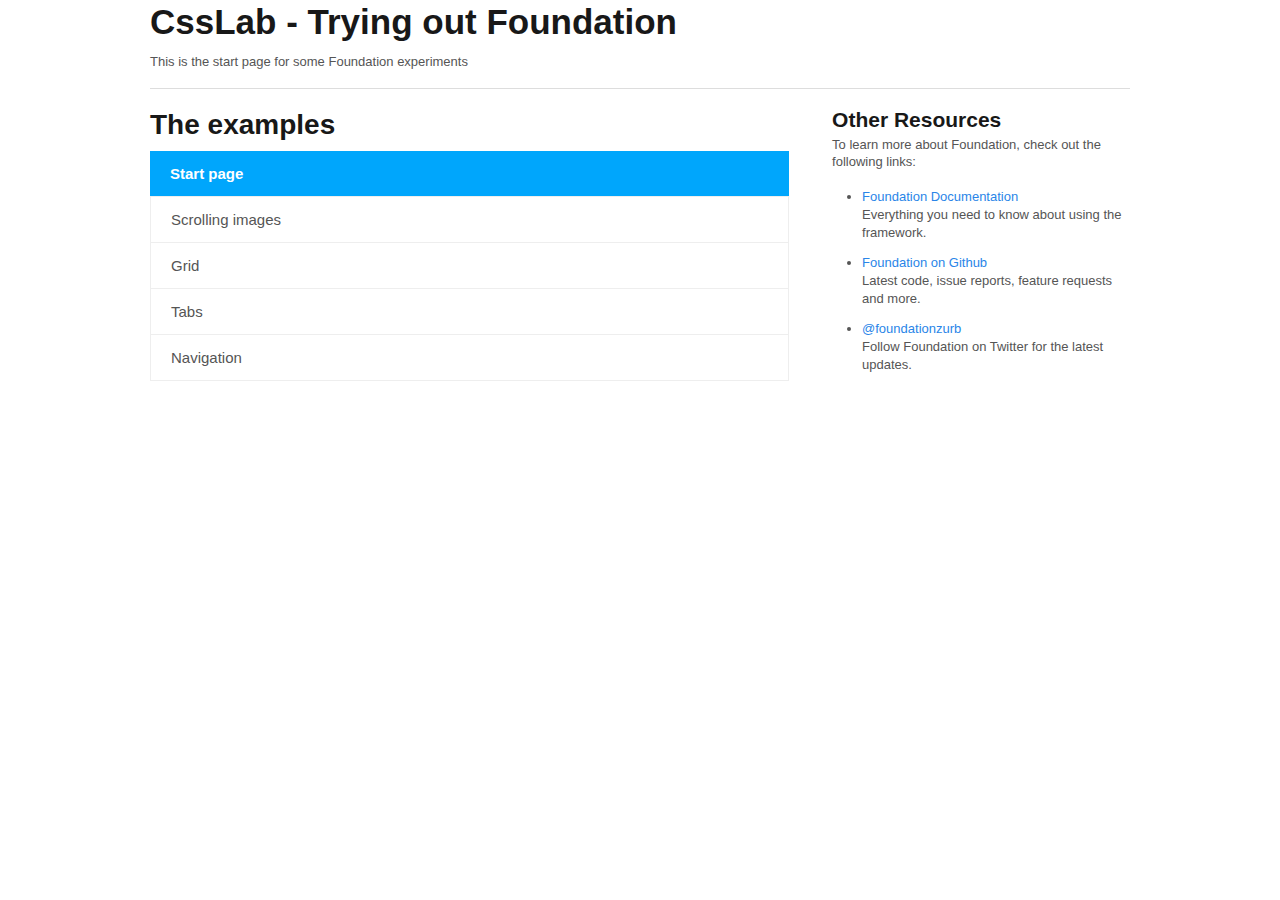
<file: foundation/index.html>
<!DOCTYPE html>

<!-- paulirish.com/2008/conditional-stylesheets-vs-css-hacks-answer-neither/ -->
<!--[if lt IE 7]> <html class="no-js lt-ie9 lt-ie8 lt-ie7" lang="en"> <![endif]-->
<!--[if IE 7]>    <html class="no-js lt-ie9 lt-ie8" lang="en"> <![endif]-->
<!--[if IE 8]>    <html class="no-js lt-ie9" lang="en"> <![endif]-->
<!--[if gt IE 8]><!--> <html lang="en"> <!--<![endif]-->
<head>
  <meta charset="utf-8" />

  <!-- Set the viewport width to device width for mobile -->
  <meta name="viewport" content="width=device-width" />

  <title>CssLab - Foundation</title>

  <!-- Included CSS Files -->
  <link rel="stylesheet" href="lib/stylesheets/foundation.css">
  <link rel="stylesheet" href="stylesheets/app.css">

  <!--[if lt IE 9]>
  <link rel="stylesheet" href="lib/stylesheets/ie.css">
  <![endif]-->


  <!-- IE Fix for HTML5 Tags -->
  <!--[if lt IE 9]>
  <script src="http://html5shiv.googlecode.com/svn/trunk/html5.js"></script>
  <![endif]-->

</head>
<body>

<!-- container -->
<div class="container">

  <div class="row">
    <div class="twelve columns">
      <h2>CssLab - Trying out Foundation</h2>
      <p>This is the start page for some Foundation experiments</p>

      <hr />
    </div>
  </div>

  <div class="row">
    <div class="eight columns">
      <h3>The examples</h3>

      <dl class="nice tabs vertical">
        <dd><a href="index.html" class="active">Start page</a></dd>
        <dd><a href="scrolling.html">Scrolling images</a></dd>
        <dd><a href="grid.html">Grid</a></dd>
        <dd><a href="tabs.html">Tabs</a></dd>
        <dd><a href="navigation.html">Navigation</a></dd>
      </dl>
  </div>

    <div class="four columns">
      <h4>Other Resources</h4>
      <p>To learn more about Foundation, check out the following links:</p>
      <ul class="disc">
        <li><a href="http://foundation.zurb.com/docs">Foundation Documentation</a><br />Everything you need to know about using the framework.</li>
        <li><a href="http://github.com/zurb/foundation">Foundation on Github</a><br />Latest code, issue reports, feature requests and more.</li>
        <li><a href="http://twitter.com/foundationzurb">@foundationzurb</a><br />Follow Foundation on Twitter for the latest updates.</li>
      </ul>
    </div>
  </div>

</div>
<!-- container -->




<!-- Included JS Files -->
<script src="lib/javascripts/foundation.js"></script>
<script src="javascripts/app.js"></script>

</body>
</html>
</file>
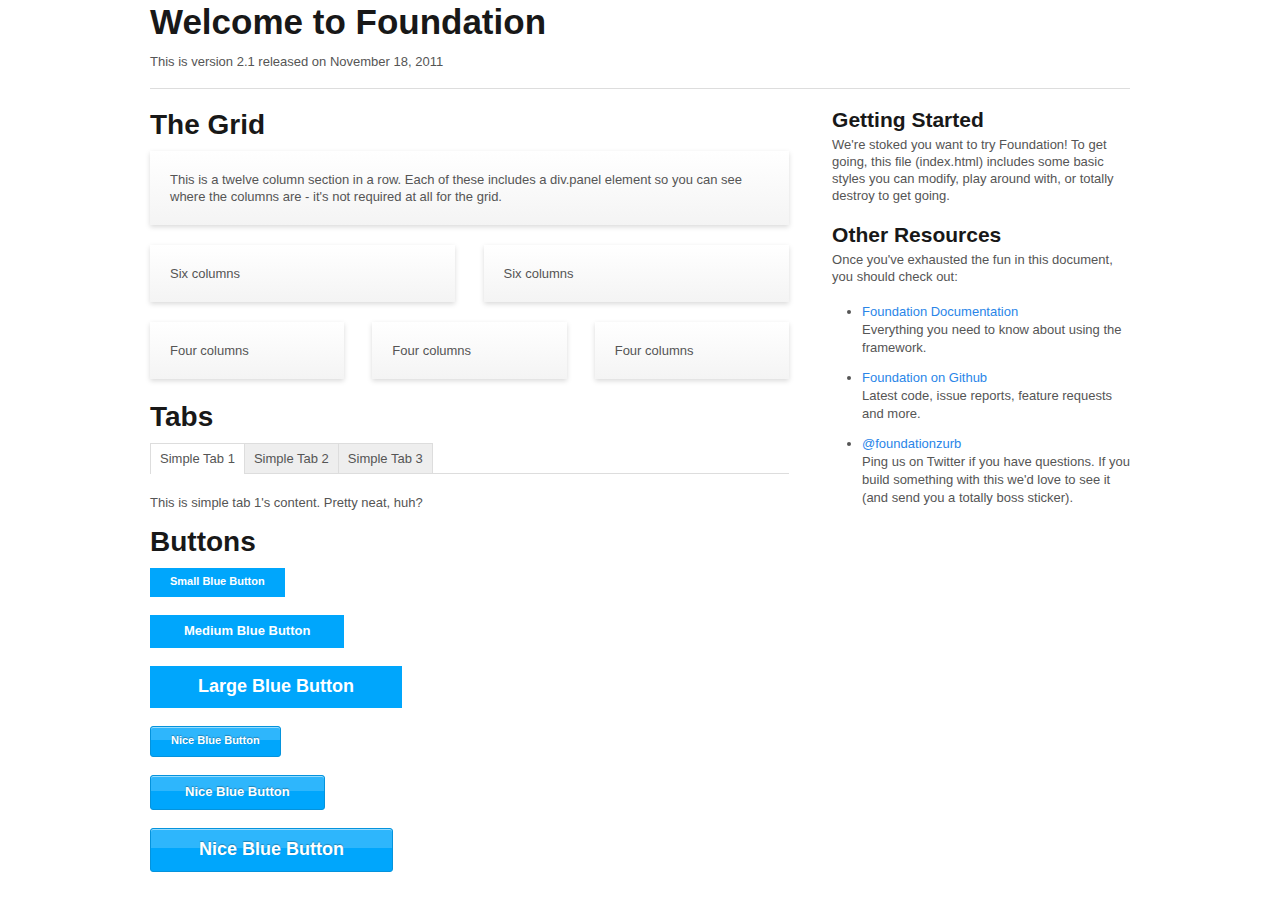
<file: foundation/foundation/index.html>
<!DOCTYPE html>

<!-- paulirish.com/2008/conditional-stylesheets-vs-css-hacks-answer-neither/ -->
<!--[if lt IE 7]> <html class="no-js lt-ie9 lt-ie8 lt-ie7" lang="en"> <![endif]-->
<!--[if IE 7]>    <html class="no-js lt-ie9 lt-ie8" lang="en"> <![endif]-->
<!--[if IE 8]>    <html class="no-js lt-ie9" lang="en"> <![endif]-->
<!--[if gt IE 8]><!--> <html lang="en"> <!--<![endif]-->
<head>
	<meta charset="utf-8" />
	
	<!-- Set the viewport width to device width for mobile -->
	<meta name="viewport" content="width=device-width" />
	
	<title>Welcome to Foundation</title>
  
	<!-- Included CSS Files -->
	<link rel="stylesheet" href="stylesheets/foundation.css">
	<link rel="stylesheet" href="stylesheets/app.css">

	<!--[if lt IE 9]>
		<link rel="stylesheet" href="stylesheets/ie.css">
	<![endif]-->

	
	<!-- IE Fix for HTML5 Tags -->
	<!--[if lt IE 9]>
		<script src="http://html5shiv.googlecode.com/svn/trunk/html5.js"></script>
	<![endif]-->

</head>
<body>

	<!-- container -->
	<div class="container">
		
		<div class="row">
			<div class="twelve columns">
				<h2>Welcome to Foundation</h2>
				<p>This is version 2.1 released on November 18, 2011</p>
		
				<hr />
			</div>
		</div>
		
		<div class="row">
			<div class="eight columns">
				<h3>The Grid</h3>
				
				<!-- Grid Example -->
				<div class="row">
					<div class="twelve columns">
						<div class="panel">
							<p>This is a twelve column section in a row. Each of these includes a div.panel element so you can see where the columns are - it's not required at all for the grid.</p>
						</div>
					</div>
				</div>
				<div class="row">
					<div class="six columns">
						<div class="panel">
							<p>Six columns</p>
						</div>
					</div>
					<div class="six columns">
						<div class="panel">
							<p>Six columns</p>
						</div>
					</div>
				</div>
				<div class="row">
					<div class="four columns">
						<div class="panel">
							<p>Four columns</p>
						</div>
					</div>
					<div class="four columns">
						<div class="panel">
							<p>Four columns</p>
						</div>
					</div>
					<div class="four columns">
						<div class="panel">
							<p>Four columns</p>
						</div>
					</div>
				</div>
				
				<h3>Tabs</h3>
				<dl class="tabs">
					<dd><a href="#simple1" class="active">Simple Tab 1</a></dd>
					<dd><a href="#simple2">Simple Tab 2</a></dd>
					<dd><a href="#simple3">Simple Tab 3</a></dd>
				</dl>
				
				<ul class="tabs-content">
					<li class="active" id="simple1Tab">This is simple tab 1's content. Pretty neat, huh?</li>
					<li id="simple2Tab">This is simple tab 2's content. Now you see it!</li>
					<li id="simple3Tab">This is simple tab 3's content. It's, you know...okay.</li>
				</ul>
				
				<h3>Buttons</h3>
				
				<p><a href="#" class="small blue button">Small Blue Button</a></p>
				<p><a href="#" class="blue button">Medium Blue Button</a></p>
				<p><a href="#" class="large blue button">Large Blue Button</a></p>
				
				<p><a href="#" class="nice radius small blue button">Nice Blue Button</a></p>
				<p><a href="#" class="nice radius blue button">Nice Blue Button</a></p>
				<p><a href="#" class="nice radius large blue button">Nice Blue Button</a></p>

			</div>

			<div class="four columns">			
				<h4>Getting Started</h4>
				<p>We're stoked you want to try Foundation! To get going, this file (index.html) includes some basic styles you can modify, play around with, or totally destroy to get going.</p>
				
				<h4>Other Resources</h4>
				<p>Once you've exhausted the fun in this document, you should check out:</p>
				<ul class="disc">
					<li><a href="http://foundation.zurb.com/docs">Foundation Documentation</a><br />Everything you need to know about using the framework.</li>
					<li><a href="http://github.com/zurb/foundation">Foundation on Github</a><br />Latest code, issue reports, feature requests and more.</li>
					<li><a href="http://twitter.com/foundationzurb">@foundationzurb</a><br />Ping us on Twitter if you have questions. If you build something with this we'd love to see it (and send you a totally boss sticker).</li>
				</ul>
			</div>
		</div>
		
	</div>
	<!-- container -->
	
	


	<!-- Included JS Files -->
	<script src="javascripts/foundation.js"></script>
	<script src="javascripts/app.js"></script>
	
</body>
</html>
</file>
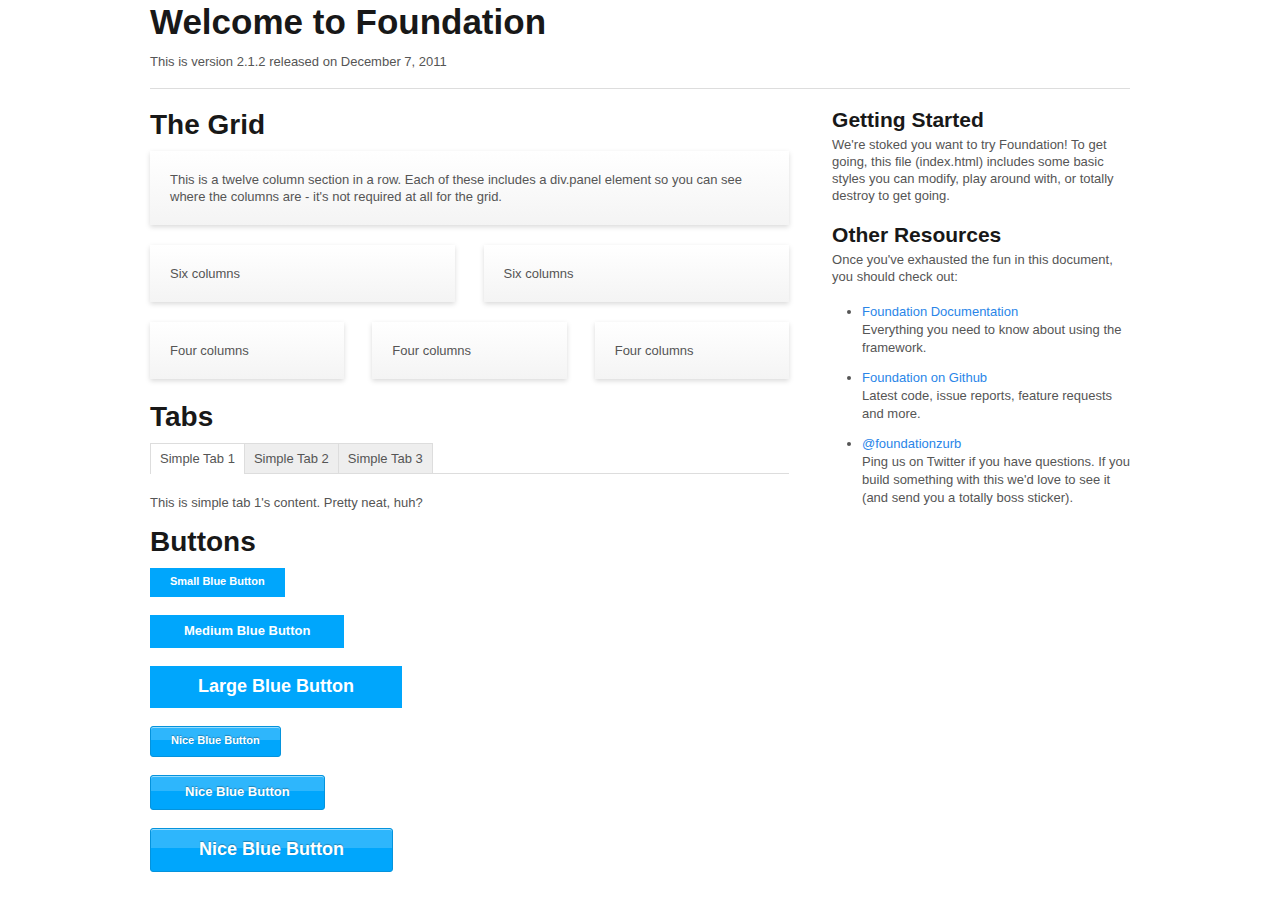
<file: foundation/lib/index.html>
<!DOCTYPE html>

<!-- paulirish.com/2008/conditional-stylesheets-vs-css-hacks-answer-neither/ -->
<!--[if lt IE 7]> <html class="no-js lt-ie9 lt-ie8 lt-ie7" lang="en"> <![endif]-->
<!--[if IE 7]>    <html class="no-js lt-ie9 lt-ie8" lang="en"> <![endif]-->
<!--[if IE 8]>    <html class="no-js lt-ie9" lang="en"> <![endif]-->
<!--[if gt IE 8]><!--> <html lang="en"> <!--<![endif]-->
<head>
	<meta charset="utf-8" />

	<!-- Set the viewport width to device width for mobile -->
	<meta name="viewport" content="width=device-width" />

	<title>Welcome to Foundation</title>
  
	<!-- Included CSS Files -->
	<link rel="stylesheet" href="stylesheets/foundation.css">
	<link rel="stylesheet" href="stylesheets/app.css">

	<!--[if lt IE 9]>
		<link rel="stylesheet" href="stylesheets/ie.css">
	<![endif]-->


	<!-- IE Fix for HTML5 Tags -->
	<!--[if lt IE 9]>
		<script src="http://html5shiv.googlecode.com/svn/trunk/html5.js"></script>
	<![endif]-->

</head>
<body>

	<!-- container -->
	<div class="container">

		<div class="row">
			<div class="twelve columns">
				<h2>Welcome to Foundation</h2>
				<p>This is version 2.1.2 released on December 7, 2011</p>
				<hr />
			</div>
		</div>

		<div class="row">
			<div class="eight columns">
				<h3>The Grid</h3>

				<!-- Grid Example -->
				<div class="row">
					<div class="twelve columns">
						<div class="panel">
							<p>This is a twelve column section in a row. Each of these includes a div.panel element so you can see where the columns are - it's not required at all for the grid.</p>
						</div>
					</div>
				</div>
				<div class="row">
					<div class="six columns">
						<div class="panel">
							<p>Six columns</p>
						</div>
					</div>
					<div class="six columns">
						<div class="panel">
							<p>Six columns</p>
						</div>
					</div>
				</div>
				<div class="row">
					<div class="four columns">
						<div class="panel">
							<p>Four columns</p>
						</div>
					</div>
					<div class="four columns">
						<div class="panel">
							<p>Four columns</p>
						</div>
					</div>
					<div class="four columns">
						<div class="panel">
							<p>Four columns</p>
						</div>
					</div>
				</div>

				<h3>Tabs</h3>
				<dl class="tabs">
					<dd><a href="#simple1" class="active">Simple Tab 1</a></dd>
					<dd><a href="#simple2">Simple Tab 2</a></dd>
					<dd><a href="#simple3">Simple Tab 3</a></dd>
				</dl>

				<ul class="tabs-content">
					<li class="active" id="simple1Tab">This is simple tab 1's content. Pretty neat, huh?</li>
					<li id="simple2Tab">This is simple tab 2's content. Now you see it!</li>
					<li id="simple3Tab">This is simple tab 3's content. It's, you know...okay.</li>
				</ul>

				<h3>Buttons</h3>

				<p><a href="#" class="small blue button">Small Blue Button</a></p>
				<p><a href="#" class="blue button">Medium Blue Button</a></p>
				<p><a href="#" class="large blue button">Large Blue Button</a></p>

				<p><a href="#" class="nice radius small blue button">Nice Blue Button</a></p>
				<p><a href="#" class="nice radius blue button">Nice Blue Button</a></p>
				<p><a href="#" class="nice radius large blue button">Nice Blue Button</a></p>

			</div>

			<div class="four columns">			
				<h4>Getting Started</h4>
				<p>We're stoked you want to try Foundation! To get going, this file (index.html) includes some basic styles you can modify, play around with, or totally destroy to get going.</p>

				<h4>Other Resources</h4>
				<p>Once you've exhausted the fun in this document, you should check out:</p>
				<ul class="disc">
					<li><a href="http://foundation.zurb.com/docs">Foundation Documentation</a><br />Everything you need to know about using the framework.</li>
					<li><a href="http://github.com/zurb/foundation">Foundation on Github</a><br />Latest code, issue reports, feature requests and more.</li>
					<li><a href="http://twitter.com/foundationzurb">@foundationzurb</a><br />Ping us on Twitter if you have questions. If you build something with this we'd love to see it (and send you a totally boss sticker).</li>
				</ul>
			</div>
		</div>

	</div>
	<!-- container -->




	<!-- Included JS Files -->
	<script src="javascripts/foundation.js"></script>
	<script src="javascripts/app.js"></script>

</body>
</html>
</file>
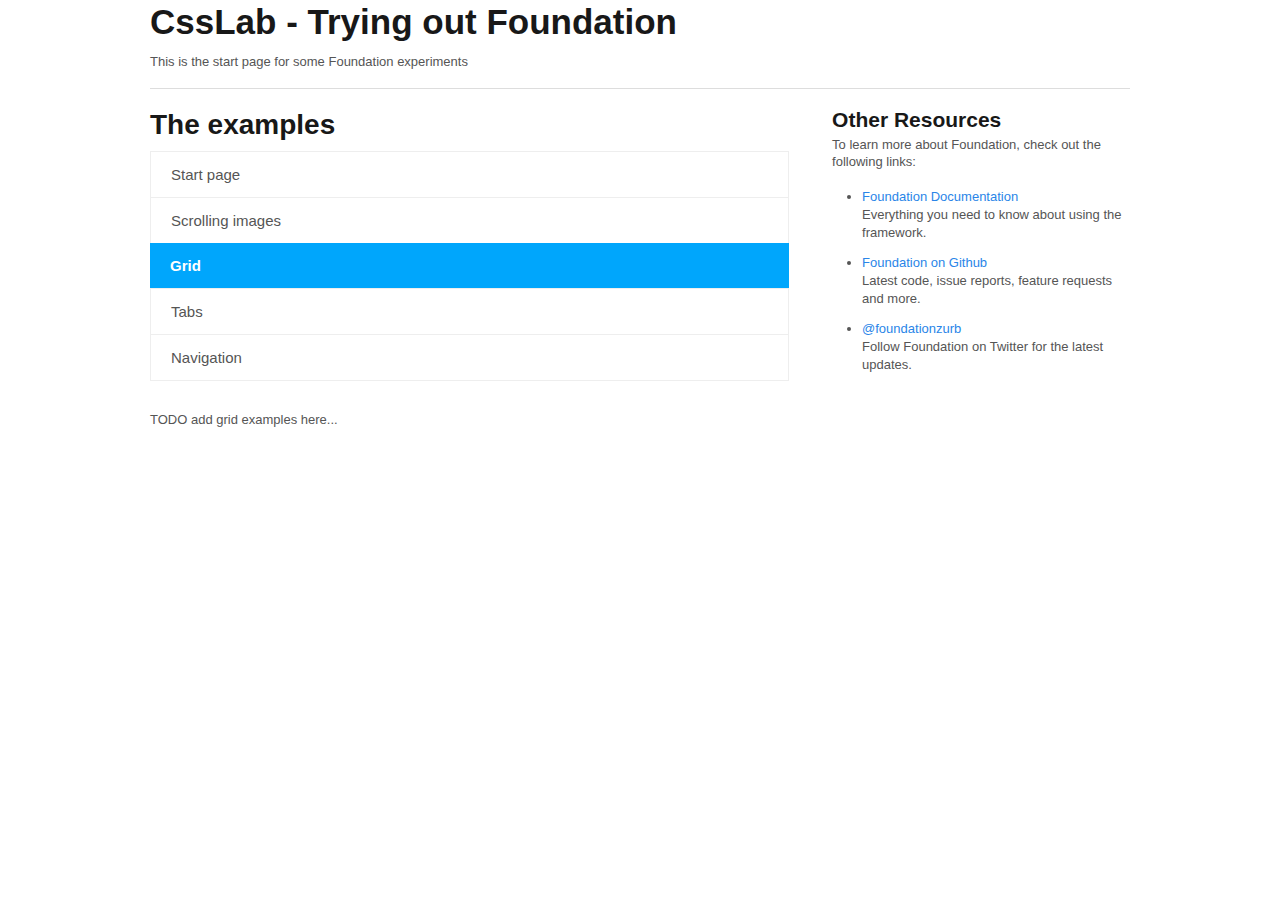
<file: foundation/grid.html>
<!DOCTYPE html>

<!-- paulirish.com/2008/conditional-stylesheets-vs-css-hacks-answer-neither/ -->
<!--[if lt IE 7]> <html class="no-js lt-ie9 lt-ie8 lt-ie7" lang="en"> <![endif]-->
<!--[if IE 7]>    <html class="no-js lt-ie9 lt-ie8" lang="en"> <![endif]-->
<!--[if IE 8]>    <html class="no-js lt-ie9" lang="en"> <![endif]-->
<!--[if gt IE 8]><!--> <html lang="en"> <!--<![endif]-->
<head>
  <meta charset="utf-8" />

  <!-- Set the viewport width to device width for mobile -->
  <meta name="viewport" content="width=device-width" />

  <title>CssLab - Foundation</title>

  <!-- Included CSS Files -->
  <link rel="stylesheet" href="lib/stylesheets/foundation.css">
  <link rel="stylesheet" href="stylesheets/app.css">

  <!--[if lt IE 9]>
  <link rel="stylesheet" href="lib/stylesheets/ie.css">
  <![endif]-->


  <!-- IE Fix for HTML5 Tags -->
  <!--[if lt IE 9]>
  <script src="http://html5shiv.googlecode.com/svn/trunk/html5.js"></script>
  <![endif]-->

</head>
<body>

<!-- container -->
<div class="container">

  <div class="row">
    <div class="twelve columns">
      <h2>CssLab - Trying out Foundation</h2>
      <p>This is the start page for some Foundation experiments</p>

      <hr />
    </div>
  </div>

  <div class="row">
    <div class="eight columns">
      <h3>The examples</h3>

      <dl class="nice tabs vertical">
        <dd><a href="index.html">Start page</a></dd>
        <dd><a href="scrolling.html">Scrolling images</a></dd>
        <dd><a href="grid.html" class="active">Grid</a></dd>
        <dd><a href="tabs.html">Tabs</a></dd>
        <dd><a href="navigation.html">Navigation</a></dd>
      </dl>
    </div>
    <div class="four columns">
      <h4>Other Resources</h4>
      <p>To learn more about Foundation, check out the following links:</p>
      <ul class="disc">
        <li><a href="http://foundation.zurb.com/docs">Foundation Documentation</a><br />Everything you need to know about using the framework.</li>
        <li><a href="http://github.com/zurb/foundation">Foundation on Github</a><br />Latest code, issue reports, feature requests and more.</li>
        <li><a href="http://twitter.com/foundationzurb">@foundationzurb</a><br />Follow Foundation on Twitter for the latest updates.</li>
      </ul>
    </div>
  </div>
  <div class="row">
    <div class="twelve columns">
      TODO add grid examples here...
    </div>
  </div>
</div>
<!-- container -->




<!-- Included JS Files -->
<script src="lib/javascripts/foundation.js"></script>
<script src="javascripts/app.js"></script>

</body>
</html>
</file>
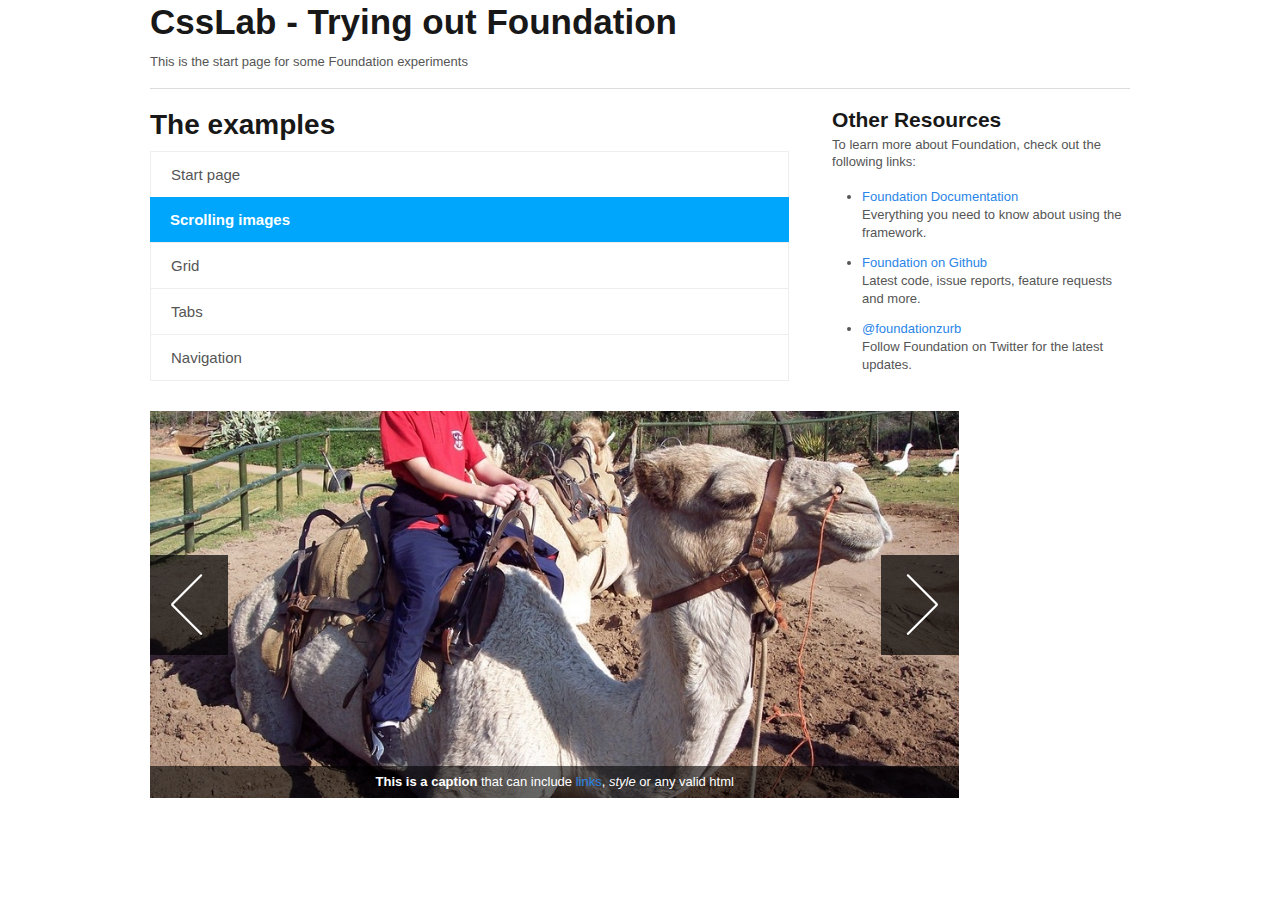
<file: foundation/scrolling.html>
<!DOCTYPE html>

<!-- paulirish.com/2008/conditional-stylesheets-vs-css-hacks-answer-neither/ -->
<!--[if lt IE 7]> <html class="no-js lt-ie9 lt-ie8 lt-ie7" lang="en"> <![endif]-->
<!--[if IE 7]>    <html class="no-js lt-ie9 lt-ie8" lang="en"> <![endif]-->
<!--[if IE 8]>    <html class="no-js lt-ie9" lang="en"> <![endif]-->
<!--[if gt IE 8]><!--> <html lang="en"> <!--<![endif]-->
<head>
  <meta charset="utf-8" />

  <!-- Set the viewport width to device width for mobile -->
  <meta name="viewport" content="width=device-width" />

  <title>CssLab - Foundation</title>

  <!-- Included CSS Files -->
  <link rel="stylesheet" href="lib/stylesheets/foundation.css">
  <link rel="stylesheet" href="stylesheets/app.css">

  <!--[if lt IE 9]>
  <link rel="stylesheet" href="lib/stylesheets/ie.css">
  <![endif]-->


  <!-- IE Fix for HTML5 Tags -->
  <!--[if lt IE 9]>
  <script src="http://html5shiv.googlecode.com/svn/trunk/html5.js"></script>
  <![endif]-->
</head>
<body>

<!-- container -->
<div class="container">

  <div class="row">
    <div class="twelve columns">
      <h2>CssLab - Trying out Foundation</h2>
      <p>This is the start page for some Foundation experiments</p>

      <hr />
    </div>
  </div>

  <div class="row">
    <div class="eight columns">
      <h3>The examples</h3>

      <dl class="nice tabs vertical">
        <dd><a href="index.html">Start page</a></dd>
        <dd><a href="scrolling.html" class="active">Scrolling images</a></dd>
        <dd><a href="grid.html">Grid</a></dd>
        <dd><a href="tabs.html">Tabs</a></dd>
        <dd><a href="navigation.html">Navigation</a></dd>
      </dl>
    </div>

    <div class="four columns">
      <h4>Other Resources</h4>
      <p>To learn more about Foundation, check out the following links:</p>
      <ul class="disc">
        <li><a href="http://foundation.zurb.com/docs">Foundation Documentation</a><br />Everything you need to know about using the framework.</li>
        <li><a href="http://github.com/zurb/foundation">Foundation on Github</a><br />Latest code, issue reports, feature requests and more.</li>
        <li><a href="http://twitter.com/foundationzurb">@foundationzurb</a><br />Follow Foundation on Twitter for the latest updates.</li>
      </ul>
    </div>
  </div>
  <div class="row">
    <div class="ten columns">
      <div id="orbitDemo">
        <img src="images/camel.jpg"  alt="A camel" data-caption="#htmlCaption" />
        <img src="images/kitchen.jpg" alt="A kitchen" />
        <div class="content" style="">
          <h1>A title.</h1>
          <h3>This is just text over a background image.</h3>
        </div>
      </div>
      <span class="orbit-caption" id="htmlCaption"><strong>This is a caption</strong> that can include <a href="#">links</a>, <em>style</em> or any valid html</span>
    </div>
  </div>

</div>
<!-- container -->




<!-- Included JS Files -->
<script src="lib/javascripts/foundation.js"></script>
<script src="javascripts/app.js"></script>
<script type="text/javascript">
  $(window).load(function() {
    $('#orbitDemo').orbit({
      animation: 'horizontal-push'
    });
  });</script>

</body>
</html>
</file>
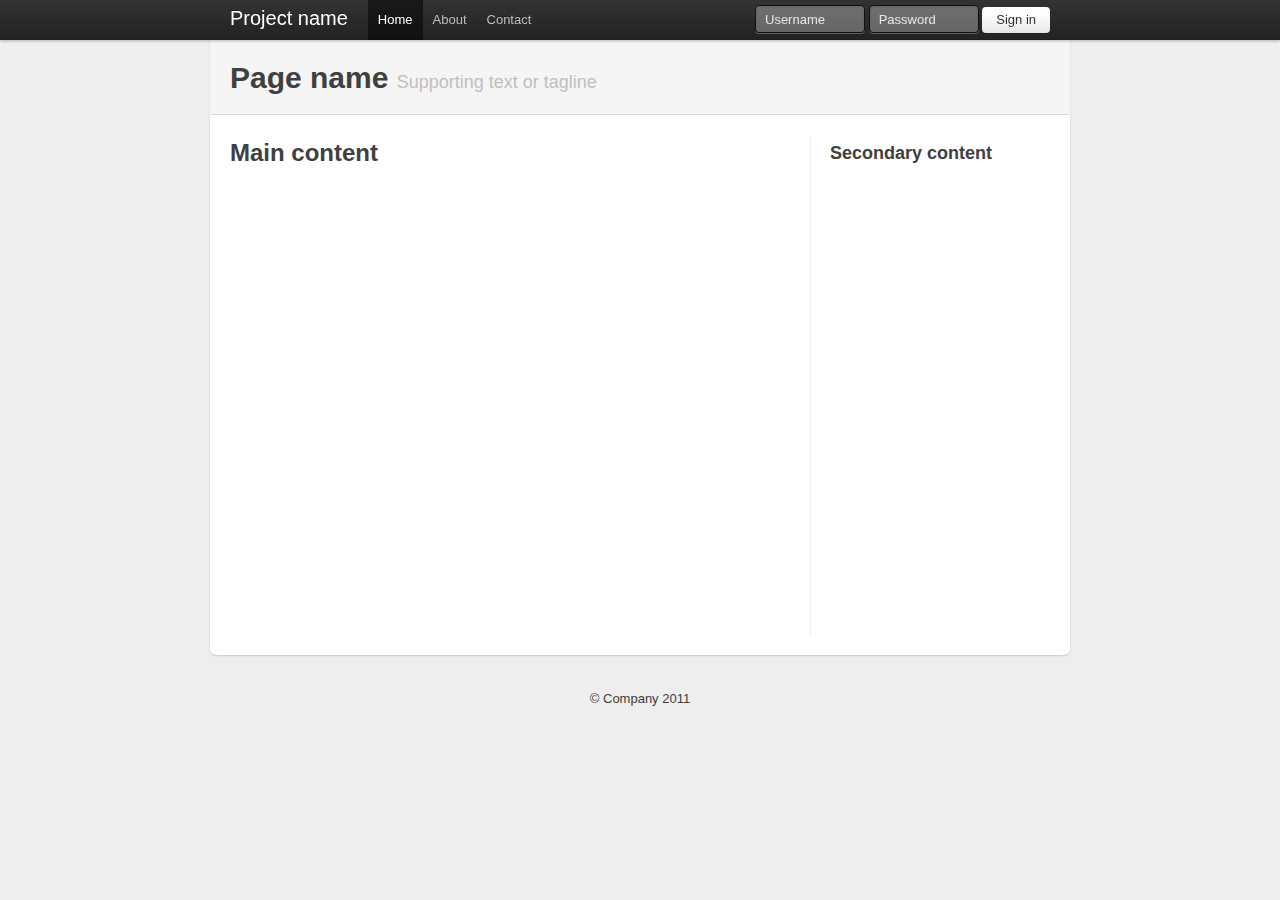
<file: bootstrap/bootstrap/examples/container-app.html>
<!DOCTYPE html>
<html lang="en">
  <head>
    <meta charset="utf-8">
    <title>Bootstrap, from Twitter</title>
    <meta name="description" content="">
    <meta name="author" content="">

    <!-- Le HTML5 shim, for IE6-8 support of HTML elements -->
    <!--[if lt IE 9]>
      <script src="http://html5shim.googlecode.com/svn/trunk/html5.js"></script>
    <![endif]-->

    <!-- Le styles -->
    <link href="../bootstrap.css" rel="stylesheet">
    <style type="text/css">
      /* Override some defaults */
      html, body {
        background-color: #eee;
      }
      body {
        padding-top: 40px; /* 40px to make the container go all the way to the bottom of the topbar */
      }
      .container > footer p {
        text-align: center; /* center align it with the container */
      }
      .container {
        width: 820px; /* downsize our container to make the content feel a bit tighter and more cohesive. NOTE: this removes two full columns from the grid, meaning you only go to 14 columns and not 16. */
      }

      /* The white background content wrapper */
      .container > .content {
        background-color: #fff;
        padding: 20px;
        margin: 0 -20px; /* negative indent the amount of the padding to maintain the grid system */
        -webkit-border-radius: 0 0 6px 6px;
           -moz-border-radius: 0 0 6px 6px;
                border-radius: 0 0 6px 6px;
        -webkit-box-shadow: 0 1px 2px rgba(0,0,0,.15);
           -moz-box-shadow: 0 1px 2px rgba(0,0,0,.15);
                box-shadow: 0 1px 2px rgba(0,0,0,.15);
      }

      /* Page header tweaks */
      .page-header {
        background-color: #f5f5f5;
        padding: 20px 20px 10px;
        margin: -20px -20px 20px;
      }

      /* Styles you shouldn't keep as they are for displaying this base example only */
      .content .span10,
      .content .span4 {
        min-height: 500px;
      }
      /* Give a quick and non-cross-browser friendly divider */
      .content .span4 {
        margin-left: 0;
        padding-left: 19px;
        border-left: 1px solid #eee;
      }

      .topbar .btn {
        border: 0;
      }

    </style>

    <!-- Le fav and touch icons -->
    <link rel="shortcut icon" href="images/favicon.ico">
    <link rel="apple-touch-icon" href="images/apple-touch-icon.png">
    <link rel="apple-touch-icon" sizes="72x72" href="images/apple-touch-icon-72x72.png">
    <link rel="apple-touch-icon" sizes="114x114" href="images/apple-touch-icon-114x114.png">
  </head>

  <body>

    <div class="topbar">
      <div class="fill">
        <div class="container">
          <a class="brand" href="#">Project name</a>
          <ul class="nav">
            <li class="active"><a href="#">Home</a></li>
            <li><a href="#about">About</a></li>
            <li><a href="#contact">Contact</a></li>
          </ul>
          <form action="" class="pull-right">
            <input class="input-small" type="text" placeholder="Username">
            <input class="input-small" type="password" placeholder="Password">
            <button class="btn" type="submit">Sign in</button>
          </form>
        </div>
      </div>
    </div>

    <div class="container">

      <div class="content">
        <div class="page-header">
          <h1>Page name <small>Supporting text or tagline</small></h1>
        </div>
        <div class="row">
          <div class="span10">
            <h2>Main content</h2>
          </div>
          <div class="span4">
            <h3>Secondary content</h3>
          </div>
        </div>
      </div>

      <footer>
        <p>&copy; Company 2011</p>
      </footer>

    </div> <!-- /container -->

  </body>
</html>
</file>
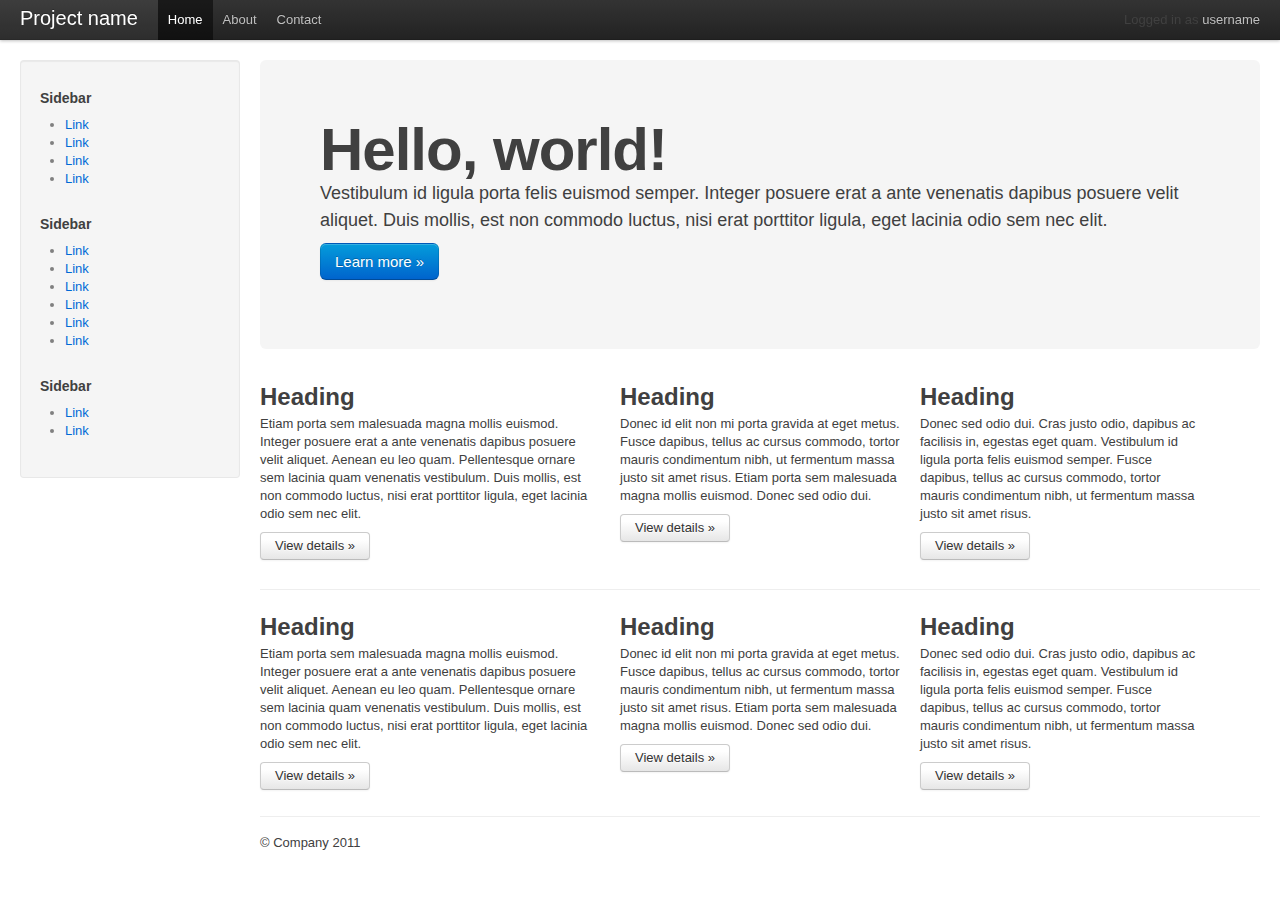
<file: bootstrap/bootstrap/examples/fluid.html>
<!DOCTYPE html>
<html lang="en">
  <head>
    <meta charset="utf-8">
    <title>Bootstrap, from Twitter</title>
    <meta name="description" content="">
    <meta name="author" content="">

    <!-- Le HTML5 shim, for IE6-8 support of HTML elements -->
    <!--[if lt IE 9]>
      <script src="http://html5shim.googlecode.com/svn/trunk/html5.js"></script>
    <![endif]-->

    <!-- Le styles -->
    <link href="../bootstrap.css" rel="stylesheet">
    <style type="text/css">
      body {
        padding-top: 60px;
      }
    </style>

    <!-- Le fav and touch icons -->
    <link rel="shortcut icon" href="images/favicon.ico">
    <link rel="apple-touch-icon" href="images/apple-touch-icon.png">
    <link rel="apple-touch-icon" sizes="72x72" href="images/apple-touch-icon-72x72.png">
    <link rel="apple-touch-icon" sizes="114x114" href="images/apple-touch-icon-114x114.png">
  </head>

  <body>

    <div class="topbar">
      <div class="topbar-inner">
        <div class="container-fluid">
          <a class="brand" href="#">Project name</a>
          <ul class="nav">
            <li class="active"><a href="#">Home</a></li>
            <li><a href="#about">About</a></li>
            <li><a href="#contact">Contact</a></li>
          </ul>
          <p class="pull-right">Logged in as <a href="#">username</a></p>
        </div>
      </div>
    </div>

    <div class="container-fluid">
      <div class="sidebar">
        <div class="well">
          <h5>Sidebar</h5>
          <ul>
            <li><a href="#">Link</a></li>
            <li><a href="#">Link</a></li>
            <li><a href="#">Link</a></li>
            <li><a href="#">Link</a></li>
          </ul>
          <h5>Sidebar</h5>
          <ul>
            <li><a href="#">Link</a></li>
            <li><a href="#">Link</a></li>
            <li><a href="#">Link</a></li>
            <li><a href="#">Link</a></li>
            <li><a href="#">Link</a></li>
            <li><a href="#">Link</a></li>
          </ul>
          <h5>Sidebar</h5>
          <ul>
            <li><a href="#">Link</a></li>
            <li><a href="#">Link</a></li>
          </ul>
        </div>
      </div>
      <div class="content">
        <!-- Main hero unit for a primary marketing message or call to action -->
        <div class="hero-unit">
          <h1>Hello, world!</h1>
          <p>Vestibulum id ligula porta felis euismod semper. Integer posuere erat a ante venenatis dapibus posuere velit aliquet. Duis mollis, est non commodo luctus, nisi erat porttitor ligula, eget lacinia odio sem nec elit.</p>
          <p><a class="btn primary large">Learn more &raquo;</a></p>
        </div>
        <!-- Example row of columns -->
        <div class="row">
          <div class="span6">
            <h2>Heading</h2>
            <p>Etiam porta sem malesuada magna mollis euismod. Integer posuere erat a ante venenatis dapibus posuere velit aliquet. Aenean eu leo quam. Pellentesque ornare sem lacinia quam venenatis vestibulum. Duis mollis, est non commodo luctus, nisi erat porttitor ligula, eget lacinia odio sem nec elit.</p>
            <p><a class="btn" href="#">View details &raquo;</a></p>
          </div>
          <div class="span5">
            <h2>Heading</h2>
             <p>Donec id elit non mi porta gravida at eget metus. Fusce dapibus, tellus ac cursus commodo, tortor mauris condimentum nibh, ut fermentum massa justo sit amet risus. Etiam porta sem malesuada magna mollis euismod. Donec sed odio dui. </p>
            <p><a class="btn" href="#">View details &raquo;</a></p>
         </div>
          <div class="span5">
            <h2>Heading</h2>
            <p>Donec sed odio dui. Cras justo odio, dapibus ac facilisis in, egestas eget quam. Vestibulum id ligula porta felis euismod semper. Fusce dapibus, tellus ac cursus commodo, tortor mauris condimentum nibh, ut fermentum massa justo sit amet risus.</p>
            <p><a class="btn" href="#">View details &raquo;</a></p>
          </div>
        </div>
        <hr>
        <!-- Example row of columns -->
        <div class="row">
          <div class="span6">
            <h2>Heading</h2>
            <p>Etiam porta sem malesuada magna mollis euismod. Integer posuere erat a ante venenatis dapibus posuere velit aliquet. Aenean eu leo quam. Pellentesque ornare sem lacinia quam venenatis vestibulum. Duis mollis, est non commodo luctus, nisi erat porttitor ligula, eget lacinia odio sem nec elit.</p>
            <p><a class="btn" href="#">View details &raquo;</a></p>
          </div>
          <div class="span5">
            <h2>Heading</h2>
             <p>Donec id elit non mi porta gravida at eget metus. Fusce dapibus, tellus ac cursus commodo, tortor mauris condimentum nibh, ut fermentum massa justo sit amet risus. Etiam porta sem malesuada magna mollis euismod. Donec sed odio dui. </p>
            <p><a class="btn" href="#">View details &raquo;</a></p>
         </div>
          <div class="span5">
            <h2>Heading</h2>
            <p>Donec sed odio dui. Cras justo odio, dapibus ac facilisis in, egestas eget quam. Vestibulum id ligula porta felis euismod semper. Fusce dapibus, tellus ac cursus commodo, tortor mauris condimentum nibh, ut fermentum massa justo sit amet risus.</p>
            <p><a class="btn" href="#">View details &raquo;</a></p>
          </div>
        </div>
        <footer>
          <p>&copy; Company 2011</p>
        </footer>
      </div>
    </div>

  </body>
</html>
</file>
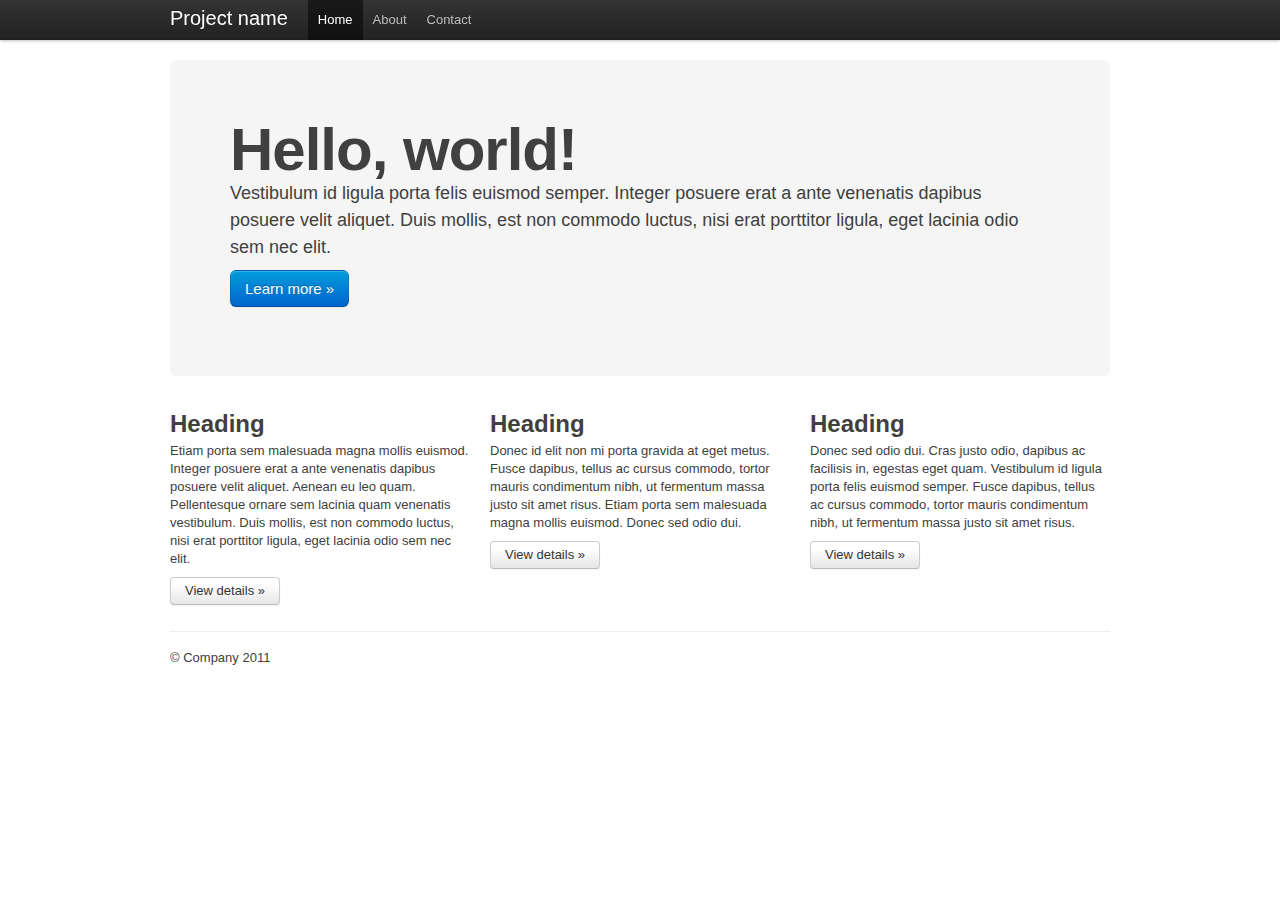
<file: bootstrap/bootstrap/examples/hero.html>
<!DOCTYPE html>
<html lang="en">
  <head>
    <meta charset="utf-8">
    <title>Bootstrap, from Twitter</title>
    <meta name="description" content="">
    <meta name="author" content="">

    <!-- Le HTML5 shim, for IE6-8 support of HTML elements -->
    <!--[if lt IE 9]>
      <script src="http://html5shim.googlecode.com/svn/trunk/html5.js"></script>
    <![endif]-->

    <!-- Le styles -->
    <link href="../bootstrap.css" rel="stylesheet">
    <style type="text/css">
      body {
        padding-top: 60px;
      }
    </style>

    <!-- Le fav and touch icons -->
    <link rel="shortcut icon" href="images/favicon.ico">
    <link rel="apple-touch-icon" href="images/apple-touch-icon.png">
    <link rel="apple-touch-icon" sizes="72x72" href="images/apple-touch-icon-72x72.png">
    <link rel="apple-touch-icon" sizes="114x114" href="images/apple-touch-icon-114x114.png">
  </head>

  <body>

    <div class="topbar">
      <div class="fill">
        <div class="container">
          <a class="brand" href="#">Project name</a>
          <ul class="nav">
            <li class="active"><a href="#">Home</a></li>
            <li><a href="#about">About</a></li>
            <li><a href="#contact">Contact</a></li>
          </ul>
        </div>
      </div>
    </div>

    <div class="container">

      <!-- Main hero unit for a primary marketing message or call to action -->
      <div class="hero-unit">
        <h1>Hello, world!</h1>
        <p>Vestibulum id ligula porta felis euismod semper. Integer posuere erat a ante venenatis dapibus posuere velit aliquet. Duis mollis, est non commodo luctus, nisi erat porttitor ligula, eget lacinia odio sem nec elit.</p>
        <p><a class="btn primary large">Learn more &raquo;</a></p>
      </div>

      <!-- Example row of columns -->
      <div class="row">
        <div class="span-one-third">
          <h2>Heading</h2>
          <p>Etiam porta sem malesuada magna mollis euismod. Integer posuere erat a ante venenatis dapibus posuere velit aliquet. Aenean eu leo quam. Pellentesque ornare sem lacinia quam venenatis vestibulum. Duis mollis, est non commodo luctus, nisi erat porttitor ligula, eget lacinia odio sem nec elit.</p>
          <p><a class="btn" href="#">View details &raquo;</a></p>
        </div>
        <div class="span-one-third">
          <h2>Heading</h2>
           <p>Donec id elit non mi porta gravida at eget metus. Fusce dapibus, tellus ac cursus commodo, tortor mauris condimentum nibh, ut fermentum massa justo sit amet risus. Etiam porta sem malesuada magna mollis euismod. Donec sed odio dui. </p>
          <p><a class="btn" href="#">View details &raquo;</a></p>
       </div>
        <div class="span-one-third">
          <h2>Heading</h2>
          <p>Donec sed odio dui. Cras justo odio, dapibus ac facilisis in, egestas eget quam. Vestibulum id ligula porta felis euismod semper. Fusce dapibus, tellus ac cursus commodo, tortor mauris condimentum nibh, ut fermentum massa justo sit amet risus.</p>
          <p><a class="btn" href="#">View details &raquo;</a></p>
        </div>
      </div>

      <footer>
        <p>&copy; Company 2011</p>
      </footer>

    </div> <!-- /container -->

  </body>
</html>
</file>
<file: foundation/stylesheets/app.css>
/* Application specific styling */

/* --------------------------------------------------
   Table of Contents
-----------------------------------------------------
:: Shared Styles
:: Page Name 1
:: Page Name 2
*/


/* -----------------------------------------
   Shared Styles
----------------------------------------- */

#navMenu strong a {
  line-height: 18px;
  font-weight: 500;
  padding-right: 12px;
}

.breadcrumbs {
  list-style: none;
}

.breadcrumbs li {
  float: left;
  margin-right: 10px;
}

.breadcrumbs li :after {
  content: " >"
}

footer {
  background-color: #669999;
}

footer h5, footer a {
  color: white;
}

/* -----------------------------------------
   Scrolling images
----------------------------------------- */

#orbitDemo .content {
  background: url(../images/beach.jpg);
}
#orbitDemo .content h1 {
  font-family: 'Helvetica', 'Arial', serif;
  color: #2f260f;
  font-weight: bold !important;
  text-transform: uppercase;
  text-shadow:
    1px 1px 0 #f8f0d1,
    2px 2px 0 #f8f0d1,
    3px 3px 0 #1a5774;
  text-align: center;
  margin-top: 15%;
}
#orbitDemo .content h3 {
  font-family: 'Helvetica', 'Arial', serif;
  color: #7f6b37;
  font-weight: bold !important;
  text-align: center;
}

#orbitDemo { background: url(../images/spinner.gif) no-repeat center center #000; height: 305px; margin-bottom: 20px; }
#orbitDemo.orbit { height: auto; }
#orbitDemo img, #orbitDemo div { display: none; }
#orbitDemo.orbit img, #orbitDemo.orbit div { display: block; }

@media handheld, only screen and (max-width: 767px) {

  #orbitDemo { height: 165px; }
  #orbitDemo.orbit { height: auto; }

  dl.nice.tabs.mobile { margin-bottom: 0px; }
  .nice.tabs.mobile dd a { padding: 12px 20px; }

  div.foundation-header h1 { font-size: 32px; font-size: 3.2rem; }
}





/* -----------------------------------------
   Navigation
----------------------------------------- */

.desc {
  text-align: center
}
</file>
<file: foundation/lib/stylesheets/ie.css>
/* Foundation v2.1.2 http://foundation.zurb.com */
/* This is for all IE specfific style less than IE9. We hate IE. */

	div.panel { border: 1px solid #ccc; }
	.lt-ie8 .nav-bar li.has-flyout a { padding-right: 20px; }
	.lt-ie8 .nav-bar li.has-flyout a:after { border-top: none; }
</file>
<file: foundation/foundation/stylesheets/app.css>
/* Foundation v2.1.1 http://foundation.zurb.com */
/* Artfully masterminded by ZURB  */

/* -------------------------------------------------- 
   Table of Contents
-----------------------------------------------------
:: Shared Styles
:: Page Name 1
:: Page Name 2
*/


/* -----------------------------------------
   Shared Styles
----------------------------------------- */





/* -----------------------------------------
   Page Name 1
----------------------------------------- */






/* -----------------------------------------
   Page Name 2
----------------------------------------- */
</file>
<file: foundation/foundation/stylesheets/ie.css>
/* Foundation v2.1.1 http://foundation.zurb.com */
/* This is for all IE specfific style less than IE9. We hate IE. */

	div.panel { border: 1px solid #ccc; }
</file>
<file: foundation/lib/stylesheets/app.css>
/* Foundation v2.1.2 http://foundation.zurb.com */
/* Artfully masterminded by ZURB  */

/* -------------------------------------------------- 
   Table of Contents
-----------------------------------------------------
:: Shared Styles
:: Page Name 1
:: Page Name 2
*/


/* -----------------------------------------
   Shared Styles
----------------------------------------- */



/* -----------------------------------------
   Page Name 1
----------------------------------------- */




/* -----------------------------------------
   Page Name 2
----------------------------------------- */
</file>
